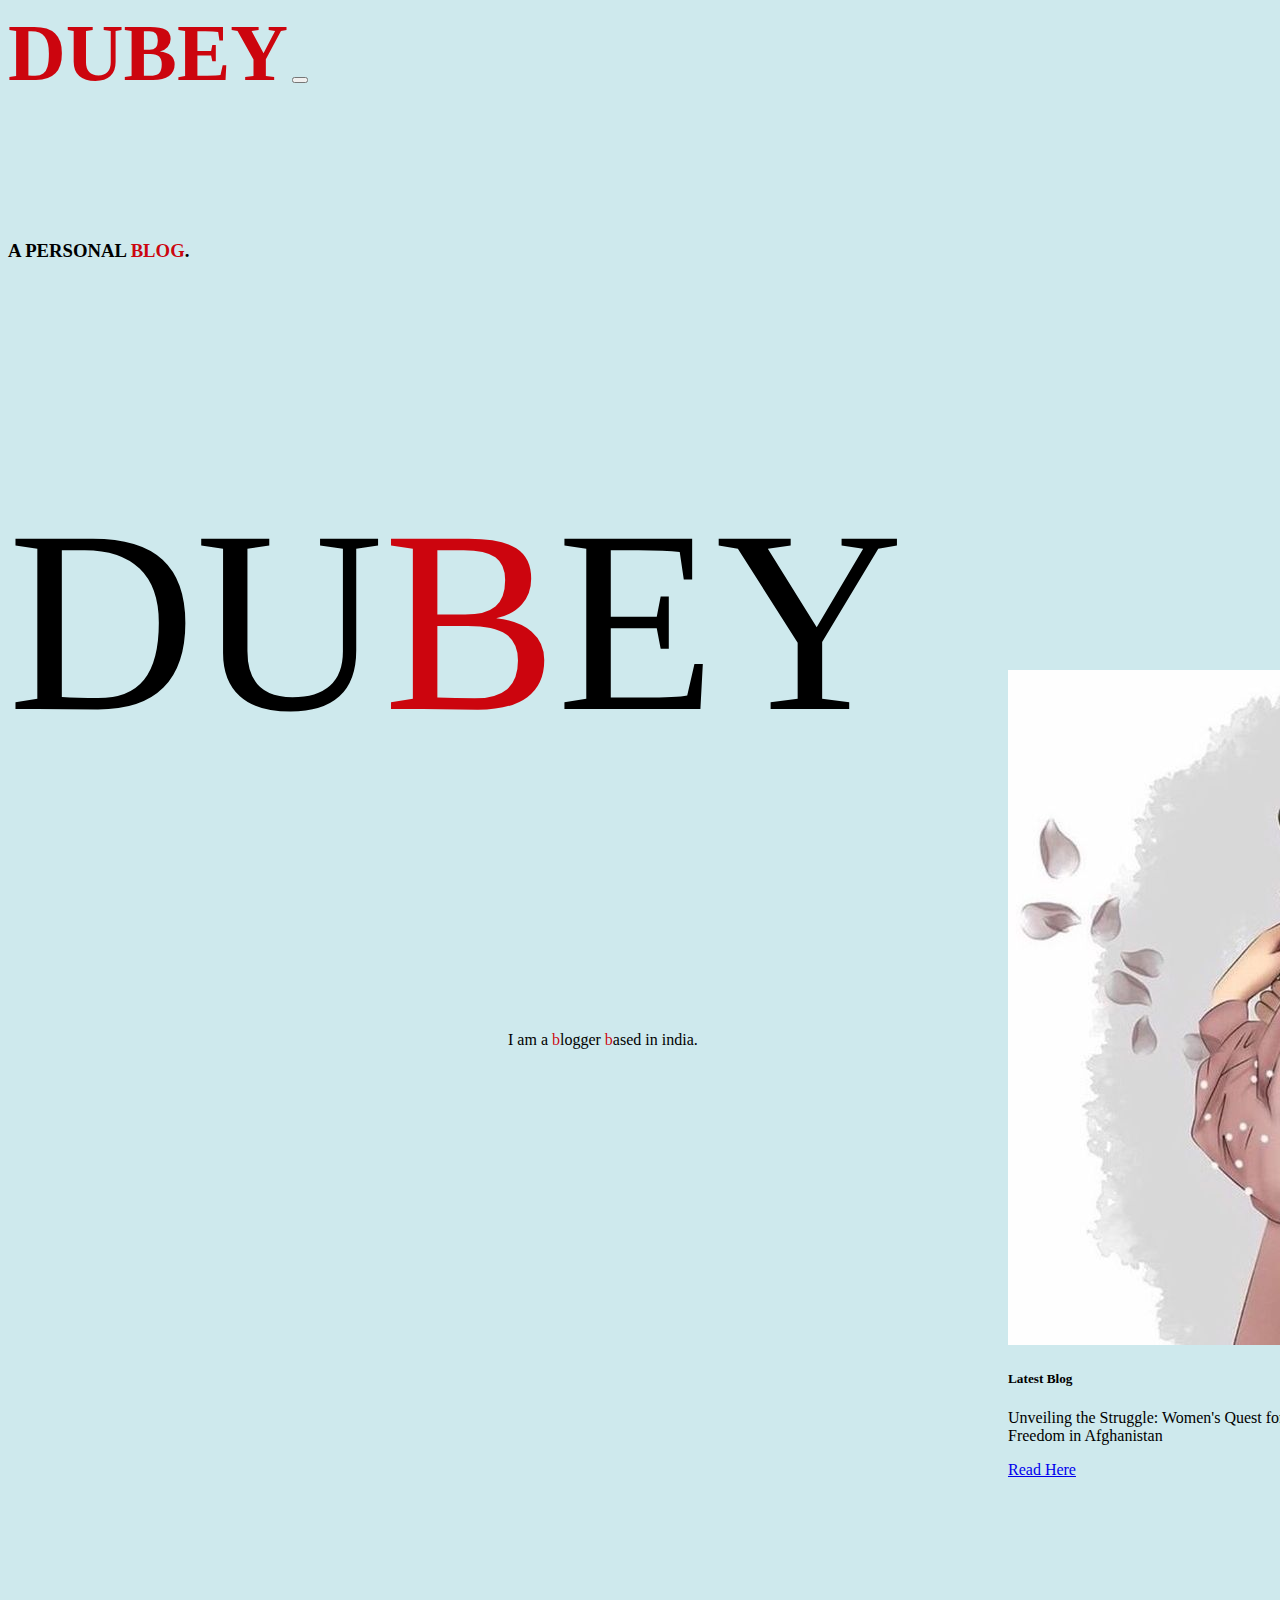
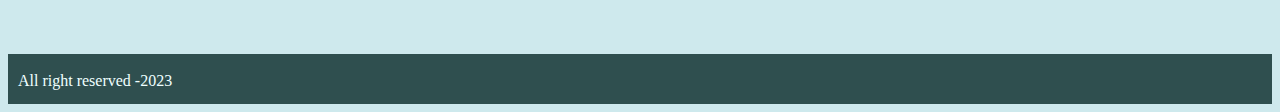
<file: index.html>
<!doctype html>
<html lang="en">
  <head>
    <meta charset="utf-8">
    <meta name="viewport" content="width=device-width, initial-scale=1">
    <title>Bootstrap demo</title>

    <linK rel="stylesheet" href="static/style.css">
    <link href="https://cdn.jsdelivr.net/npm/bootstrap@5.3.2/dist/css/bootstrap.min.css" rel="stylesheet" integrity="sha384-T3c6CoIi6uLrA9TneNEoa7RxnatzjcDSCmG1MXxSR1GAsXEV/Dwwykc2MPK8M2HN" crossorigin="anonymous">
  </head>
  <body>

      <nav class="navbar navbar-expand-lg bg-body-tertiary ">
  <div class="container-fluid ">
    <a class="navbar-brand " ><span class="red">DUBEY</span></a>
    <button class="navbar-toggler" type="button" data-bs-toggle="collapse" data-bs-target="#navbarNavDropdown" aria-controls="navbarNavDropdown" aria-expanded="false" aria-label="Toggle navigation">
      <span class="navbar-toggler-icon"></span>
    </button>
    <div class="collapse navbar-collapse" id="navbarNavDropdown">
      <ul class="navbar-nav ">
        <li class="nav-item">
          <a class="nav-link " aria-current="page" href="./static/list.html"><span class="red">B</span>logs</a>
        </li>
        <li class="nav-item">
          <a class="nav-link" href="/static/about.html">About</a>
        </li>
      </ul>
    </div>
      </nav>
<br>
      <br>
      <br>
      <h3>
        A PERSONAL <span class="red">BLOG</span>.
      </h3>
      <div class="logo">
        <p>DU<span class="red">B</span>EY</p>

      </div>
      <h4>I am a <span class="red">b</span>logger <span class="red">b</span>ased in india.</h4>

  <div class="card" style="width: 18rem;">
  <img src="./assets/muslim-women.jpeg" class="card-img-top" alt="...">
  <div class="card-body">
    <h5 class="card-title">Latest Blog</h5>
    <p class="card-text">Unveiling the Struggle: Women's Quest for Freedom in Afghanistan</p>
    <a href="./static/blog.html" class="btn btn-primary">Read Here</a>
  </div>
</div>
  <footer class="footer">
      <br>
      <p3>All right reserved -2023</p3>

  </footer>


      </body>
</html>
</file>
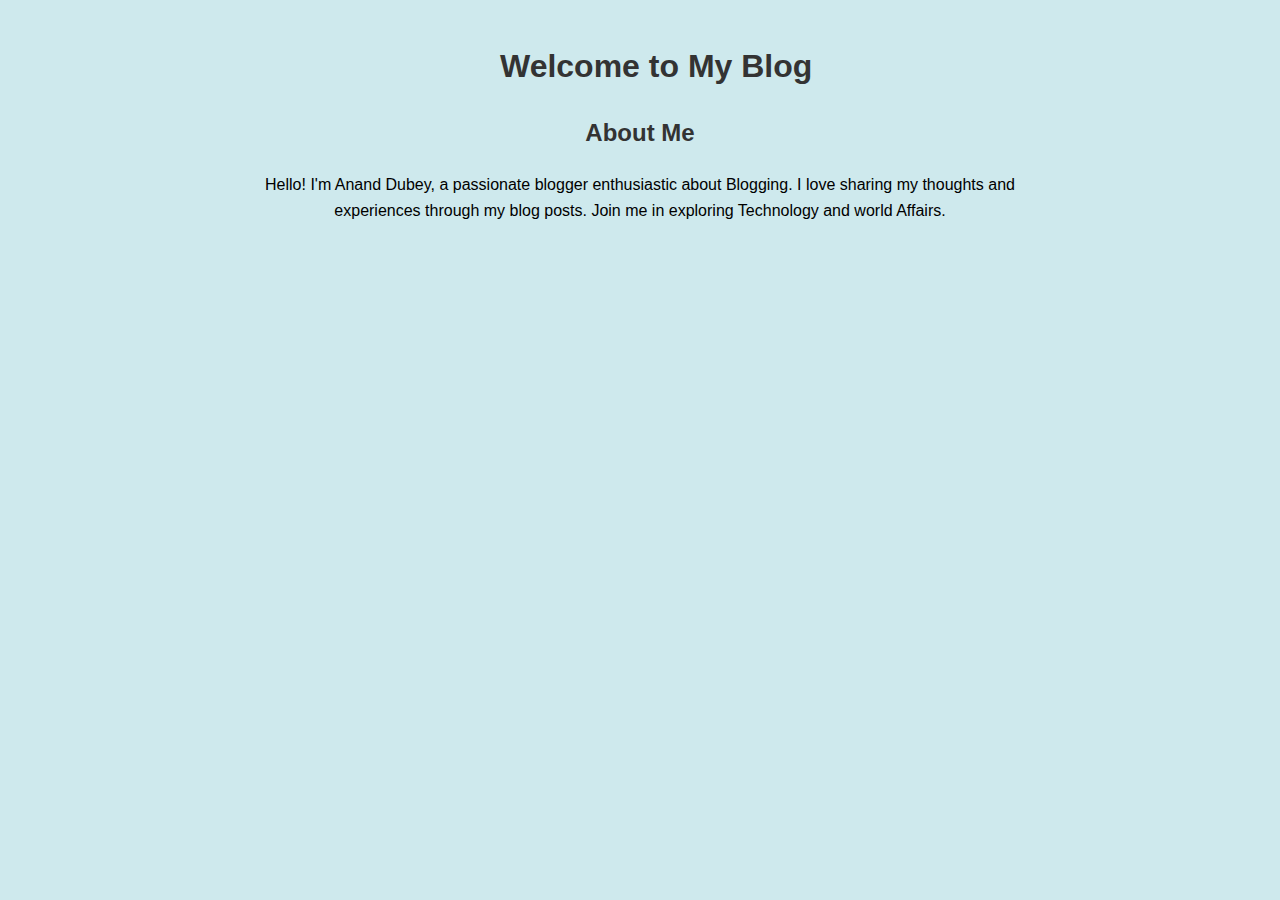
<file: static/about.html>
<!DOCTYPE html>
<html lang="en">
<head>
  <meta charset="UTF-8">
  <title>My Blog - About Me</title>
  <style>
    /* Add your CSS styles here */
    body {
      font-family: Arial, sans-serif;
      line-height: 1.6;
      max-width: 800px;
      margin: 0 auto;
      padding: 20px;
       background-color: rgba(80, 175, 190, 0.28);
    }
    h1, h2, h3 {
      color: #333;
    }
    /* Add more styles as needed */
    .about-me {
      text-align: center;
      margin-bottom: 40px;
    }
    .about-me img {
      border-radius: 50%;
      width: 200px;
      height: 200px;
      object-fit: cover;
      margin-bottom: 20px;
    }
    h1{
        margin-left: 260px;
    }
  </style>
</head>
<body>

  <header>
    <h1>Welcome to My Blog</h1>

  </header>

  <main>
    <section class="about-me">
      <h2>About Me</h2>
      <p>Hello! I'm Anand Dubey, a passionate blogger enthusiastic about Blogging. I love sharing my thoughts and experiences through my blog posts. Join me in exploring Technology and world Affairs.</p>
      <!-- Add more details about yourself -->
    </section>
  </main>



</body>
</html>
</file>
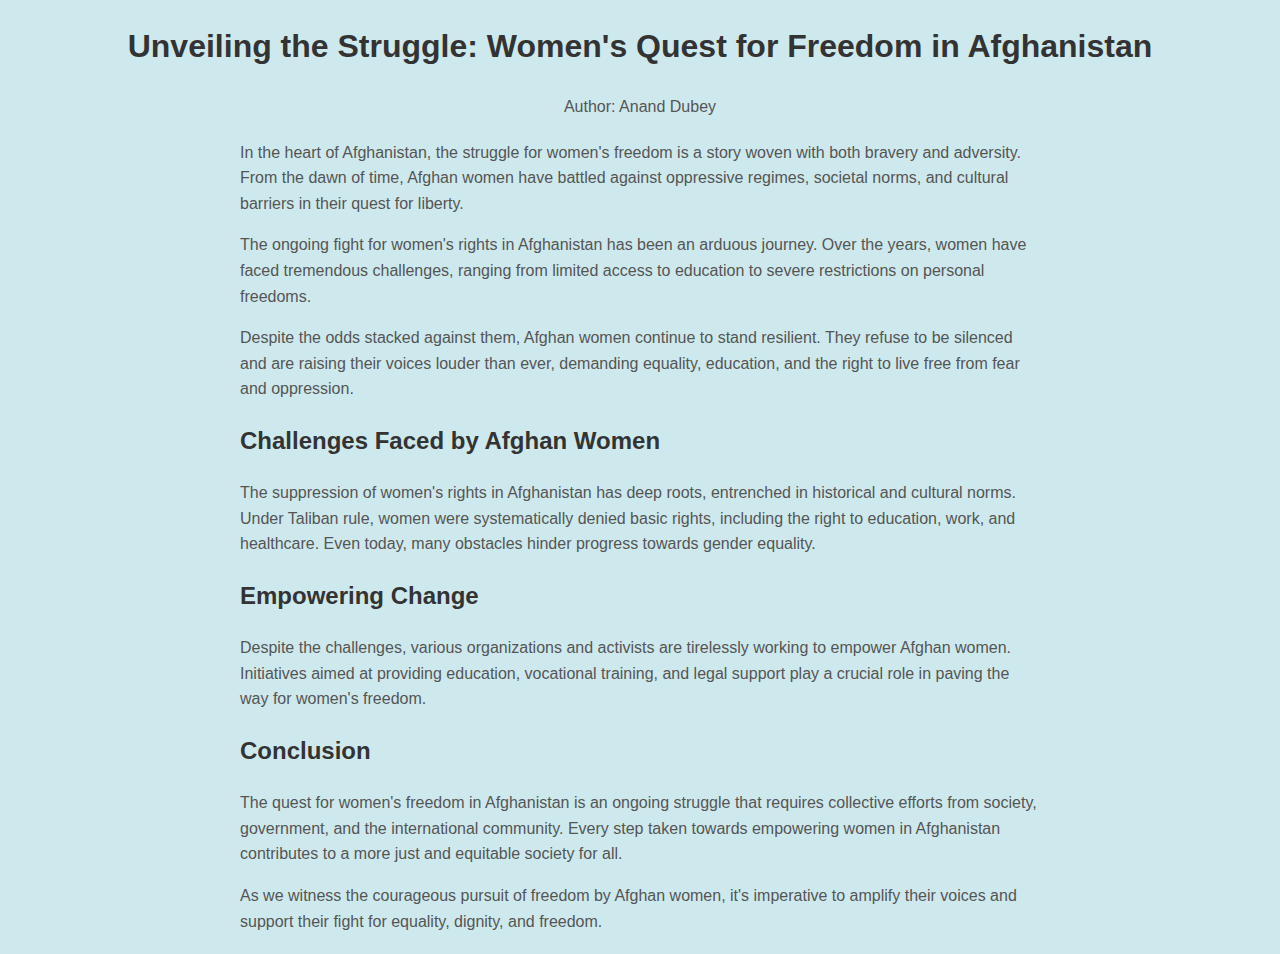
<file: static/blog.html>
<!DOCTYPE html>
<html lang="en">
<head>
  <meta charset="UTF-8">
  <title>Unveiling the Struggle: Women's Quest for Freedom in Afghanistan</title>
  <style>
    body {
      font-family: Arial, sans-serif;
      line-height: 1.6;
      margin: 20px;
      padding: 0;
       background-color: rgba(80, 175, 190, 0.28)
    }
    header {
      text-align: center;
      margin-bottom: 20px;
    }
    main {
      max-width: 800px;
      margin: 0 auto;
    }
    h1, h2, h3 {
      color: #333;
    }
    p {
      color: #555;
    }
  </style>
</head>
<body>

<header>
  <h1>Unveiling the Struggle: Women's Quest for Freedom in Afghanistan</h1>
  <p>Author: Anand Dubey</p>
</header>

<main>
  <article>
    <p>In the heart of Afghanistan, the struggle for women's freedom is a story woven with both bravery and adversity. From the dawn of time, Afghan women have battled against oppressive regimes, societal norms, and cultural barriers in their quest for liberty.</p>

    <p>The ongoing fight for women's rights in Afghanistan has been an arduous journey. Over the years, women have faced tremendous challenges, ranging from limited access to education to severe restrictions on personal freedoms.</p>

    <p>Despite the odds stacked against them, Afghan women continue to stand resilient. They refuse to be silenced and are raising their voices louder than ever, demanding equality, education, and the right to live free from fear and oppression.</p>

    <h2>Challenges Faced by Afghan Women</h2>
    <p>The suppression of women's rights in Afghanistan has deep roots, entrenched in historical and cultural norms. Under Taliban rule, women were systematically denied basic rights, including the right to education, work, and healthcare. Even today, many obstacles hinder progress towards gender equality.</p>

    <h2>Empowering Change</h2>
    <p>Despite the challenges, various organizations and activists are tirelessly working to empower Afghan women. Initiatives aimed at providing education, vocational training, and legal support play a crucial role in paving the way for women's freedom.</p>

    <h2>Conclusion</h2>
    <p>The quest for women's freedom in Afghanistan is an ongoing struggle that requires collective efforts from society, government, and the international community. Every step taken towards empowering women in Afghanistan contributes to a more just and equitable society for all.</p>

    <p>As we witness the courageous pursuit of freedom by Afghan women, it's imperative to amplify their voices and support their fight for equality, dignity, and freedom.</p>
  </article>
</main>

</body>
</html>
</file>
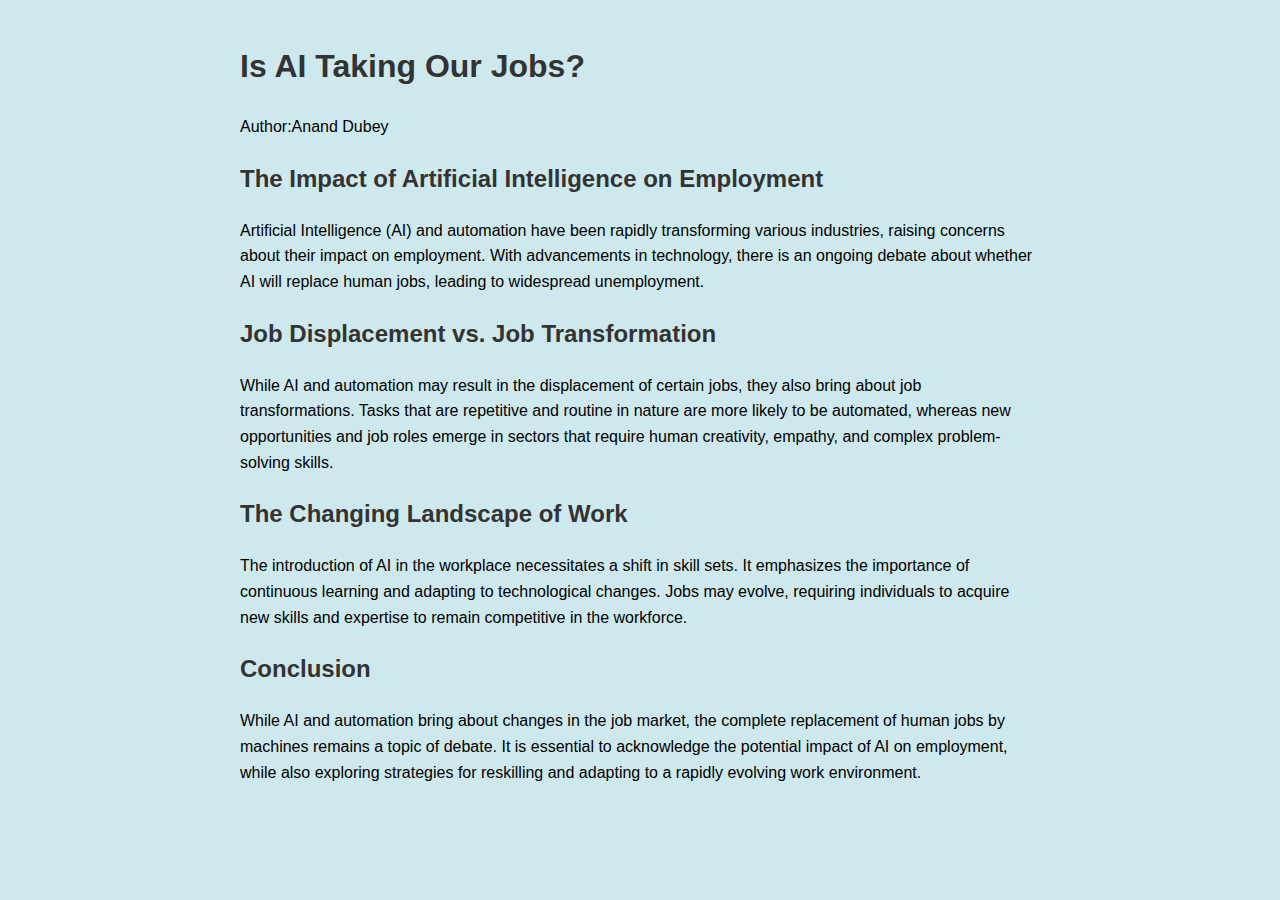
<file: static/blog1.html>
<!DOCTYPE html>
<html lang="en">
<head>
  <meta charset="UTF-8">
  <title>Is AI Taking Our Jobs?</title>
  <style>
    /* Add your CSS styles here */
    body {
      font-family: Arial, sans-serif;
      line-height: 1.6;
      max-width: 800px;
      margin: 0 auto;
      padding: 20px;
       background-color: rgba(80, 175, 190, 0.28)
    }
    h1, h2, h3 {
      color: #333;
    }
    /* Add more styles as needed */
  </style>
</head>
<body>

  <header>
    <h1>Is AI Taking Our Jobs?</h1>
    <p>Author:Anand Dubey</p>
  </header>

  <main>
    <article>
      <h2>The Impact of Artificial Intelligence on Employment</h2>
      <p>Artificial Intelligence (AI) and automation have been rapidly transforming various industries, raising concerns about their impact on employment. With advancements in technology, there is an ongoing debate about whether AI will replace human jobs, leading to widespread unemployment.</p>

      <h2>Job Displacement vs. Job Transformation</h2>
      <p>While AI and automation may result in the displacement of certain jobs, they also bring about job transformations. Tasks that are repetitive and routine in nature are more likely to be automated, whereas new opportunities and job roles emerge in sectors that require human creativity, empathy, and complex problem-solving skills.</p>

      <h2>The Changing Landscape of Work</h2>
      <p>The introduction of AI in the workplace necessitates a shift in skill sets. It emphasizes the importance of continuous learning and adapting to technological changes. Jobs may evolve, requiring individuals to acquire new skills and expertise to remain competitive in the workforce.</p>

      <h2>Conclusion</h2>
      <p>While AI and automation bring about changes in the job market, the complete replacement of human jobs by machines remains a topic of debate. It is essential to acknowledge the potential impact of AI on employment, while also exploring strategies for reskilling and adapting to a rapidly evolving work environment.</p>
    </article>
  </main>



</body>
</html>
</file>
<file: static/style.css>
body {
  background-color: rgba(80, 175, 190, 0.28) !important; /* Override using !important */
}


.container-fluid{
    height: 150%;

}

.navbar-brand{
    font-size: 80px;
    font-family: Papyrus, fantasy;
    font-weight: bold;
    ;

}


.navbar-nav {
    margin-left: 145vh;
}

.logo{
    font-size: 260px;
    font-weight: 500;
    margin-top: -50px;

}

.red{
    color: rgba(204,0,9,0.98);
}

h4{
    font-weight: lighter;
    font-family: "Al Bayan", serif;
    margin-left: 500px;

}

.card{
    margin-top: -400px;
    margin-left: 1000px;
}

.footer{
    background-color: darkslategray;
    height: 50px;
    width: 100%;
    margin-top: 175px;
}

p3{
    color: azure;
    margin-bottom: 10px;
    margin-left: 10px;
    margin-top: -20px;

}
</file>
